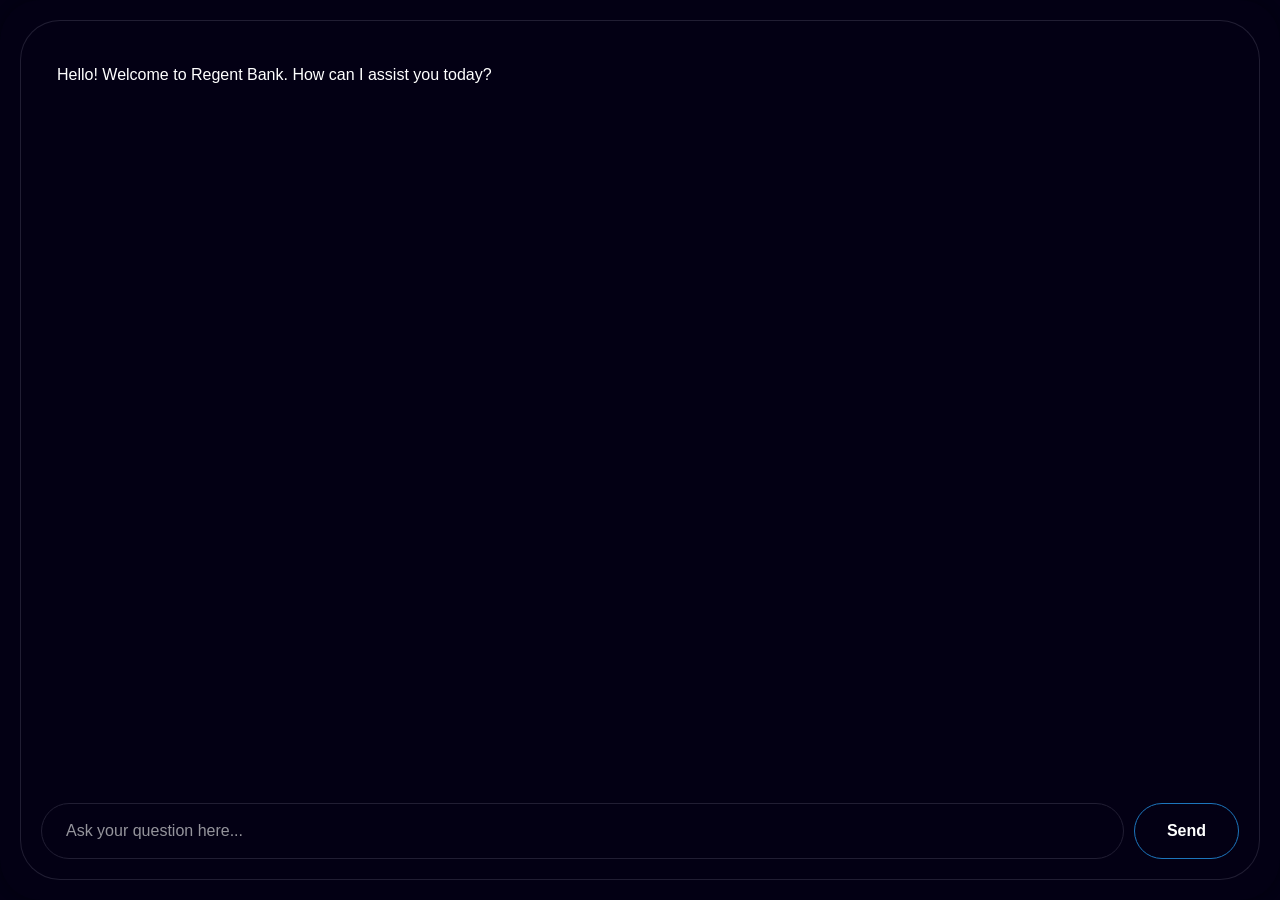
<file: index.html>
<!DOCTYPE html>
<html lang="en">
<head>
  <meta charset="UTF-8" />
  <title>Banking Assistant</title>
  <link rel="stylesheet" href="style.css" />
</head>
<body>
  <div id="chat-container">

    <!-- Chat Window -->
    <div id="chat-window"></div>

    <!-- Message Input Form -->
    <form id="query-form">
      <input
        type="text"
        id="user-input"
        placeholder="Ask your question here..."
        required
      />
      <button type="submit">Send</button>
    </form>
  </div>

  <!-- Chat Logic -->
  <script>
    const form = document.getElementById("query-form");
    const input = document.getElementById("user-input");
    const chatWindow = document.getElementById("chat-window");

    const API_URL = "http://localhost:8000/ask"; // Local testing
    // const API_URL = "https://bankagent.moreyummy.com/ask";
    // const API_URL = "https://bankagentrg-g0dtajhfdpc0fxe7.eastus2-01.azurewebsites.net/ask";
    const client_id = "demobank";

    // Session ID generation (per tab)
    let session_id = sessionStorage.getItem("session_id");
    if (!session_id) {
      session_id = crypto.randomUUID();
      sessionStorage.setItem("session_id", session_id);
    }

    // Append message to chat window
    function addMessage(role, text) {
      const msg = document.createElement("div");
      msg.classList.add("message", role, "fade-in");

      // Allow basic HTML like <a> and force links to open in new tab
      msg.innerHTML = text.replace(
        /<a\b(?![^>]*\btarget=)/gi,
        '<a target="_blank" '
      );

      chatWindow.appendChild(msg);
      chatWindow.scrollTop = chatWindow.scrollHeight;
    }

    // Create typing indicator
    function createTypingIndicator() {
      const typing = document.createElement("div");
      typing.className = "assistant typing";
      typing.innerHTML = `<span>Typing</span><span class="dot">.</span><span class="dot">.</span><span class="dot">.</span>`;
      return typing;
    }

    // Handle form submission
    form.addEventListener("submit", async (e) => {
      e.preventDefault();
      const message = input.value.trim();
      if (!message) return;

      addMessage("user", message);
      input.value = "";

      // Add typing indicator
      const typingIndicator = createTypingIndicator();
      chatWindow.appendChild(typingIndicator);
      chatWindow.scrollTop = chatWindow.scrollHeight;

      try {
        const response = await fetch(API_URL, {
          method: "POST",
          headers: { "Content-Type": "application/json" },
          body: JSON.stringify({
            session_id,
            client_id,
            question: message
          }),
        });

        const data = await response.json();
        typingIndicator.remove();
        addMessage("assistant", data.answer || "No answer received.");
      } catch (err) {
        console.error(err);
        typingIndicator.remove();
        addMessage("assistant", "Error: Unable to connect to server.");
      }
    });
  </script>

  <!-- Initial greeting message -->
  <script>
    document.addEventListener("DOMContentLoaded", () => {
      const greeting = "Hello! Welcome to Regent Bank. How can I assist you today?";
      addMessage("assistant", greeting);
    });
  </script>

  <!-- Viewport Height Fix for Mobile -->
  <script>
    function setAppHeight() {
      const doc = document.documentElement;
      doc.style.setProperty('--app-height', `${window.innerHeight}px`);
    }
    window.addEventListener('resize', setAppHeight);
    window.addEventListener('orientationchange', setAppHeight);
    setAppHeight();
  </script>
</body>
</html>
</file>
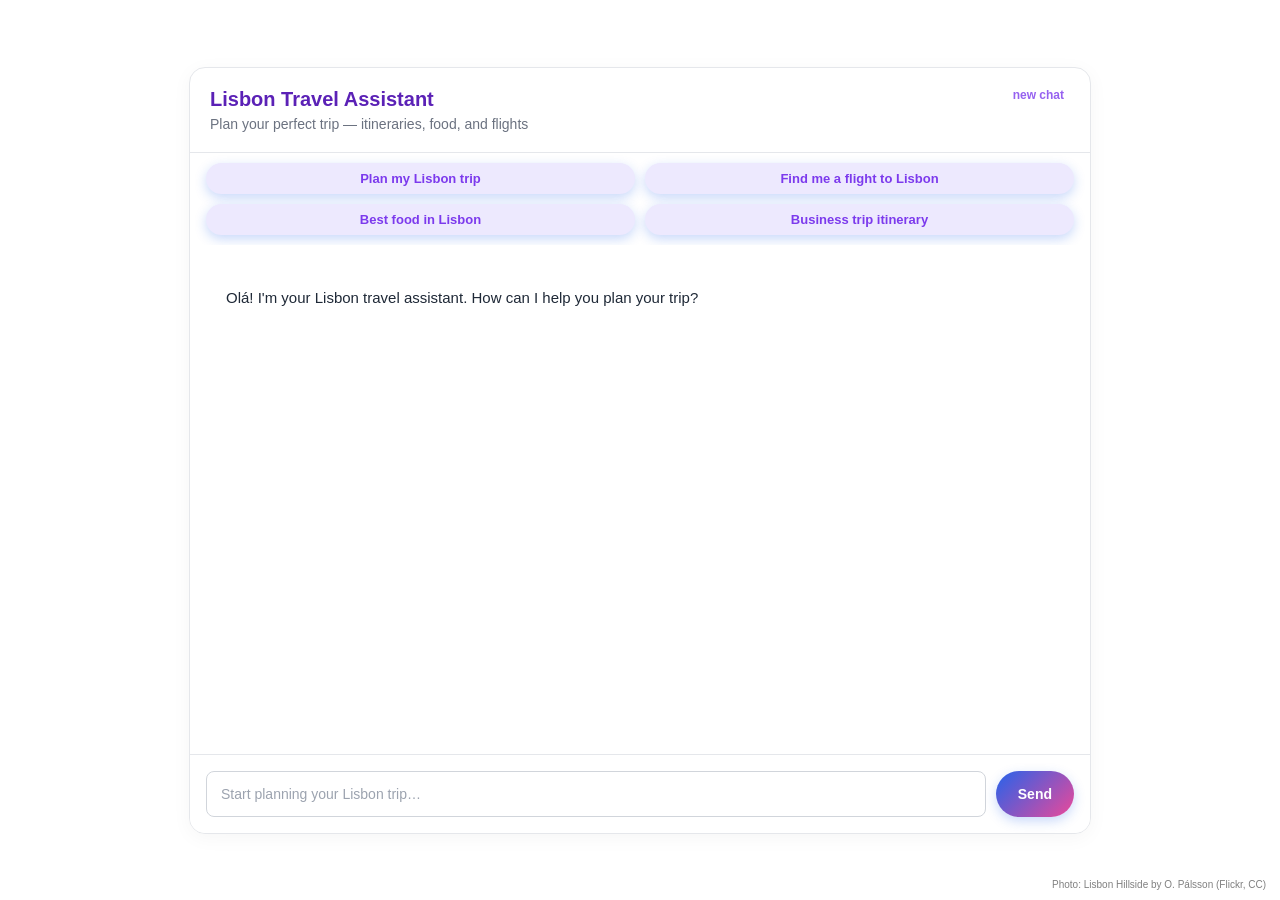
<file: examples/index.html>
<!DOCTYPE html>
<html lang="en">
<head>
  <meta charset="UTF-8" />
  <meta name="viewport" content="width=device-width, initial-scale=1.0, viewport-fit=cover">
  <title>Lisbon Travel Assistant</title>
  <link rel="stylesheet" href="style.css" />
</head>
<body>
  <!-- data-api="https://travel-agent-cuhdccdngecqgdbu.eastus2-01.azurewebsites.net" -->
  <div
    id="chat-container"
    data-api="http://127.0.0.1:8000"
    data-client="lisbon-agent"
    data-greeting="Olá! I'm your Lisbon travel assistant. How can I help you plan your trip?"
  >

    <div id="header">
      <h1>Lisbon Travel Assistant</h1>
      <p>Plan your perfect trip — itineraries, food, and flights</p>
      <button id="new-chat-btn">new chat</button>
    </div>

    <div id="starter-prompts">
      <button class="prompt-btn">Plan my Lisbon trip</button>
      <button class="prompt-btn">Find me a flight to Lisbon</button>
      <button class="prompt-btn">Best food in Lisbon</button>
      <button class="prompt-btn">Business trip itinerary</button>
    </div>

    <!-- Chat Window -->
    <div id="chat-window"></div>

    <!-- Message Input Form -->
    <form id="query-form">
      <input
        type="text"
        id="user-input"
        placeholder="Start planning your Lisbon trip…"
        required
      />
      <button type="submit">Send</button>
    </form>
  </div>
  <div id="photo-credit">
    Photo: Lisbon Hillside by O. Pálsson (Flickr, CC)
  </div>
  <script src="chat.js"></script>
</body>
</html>
</file>
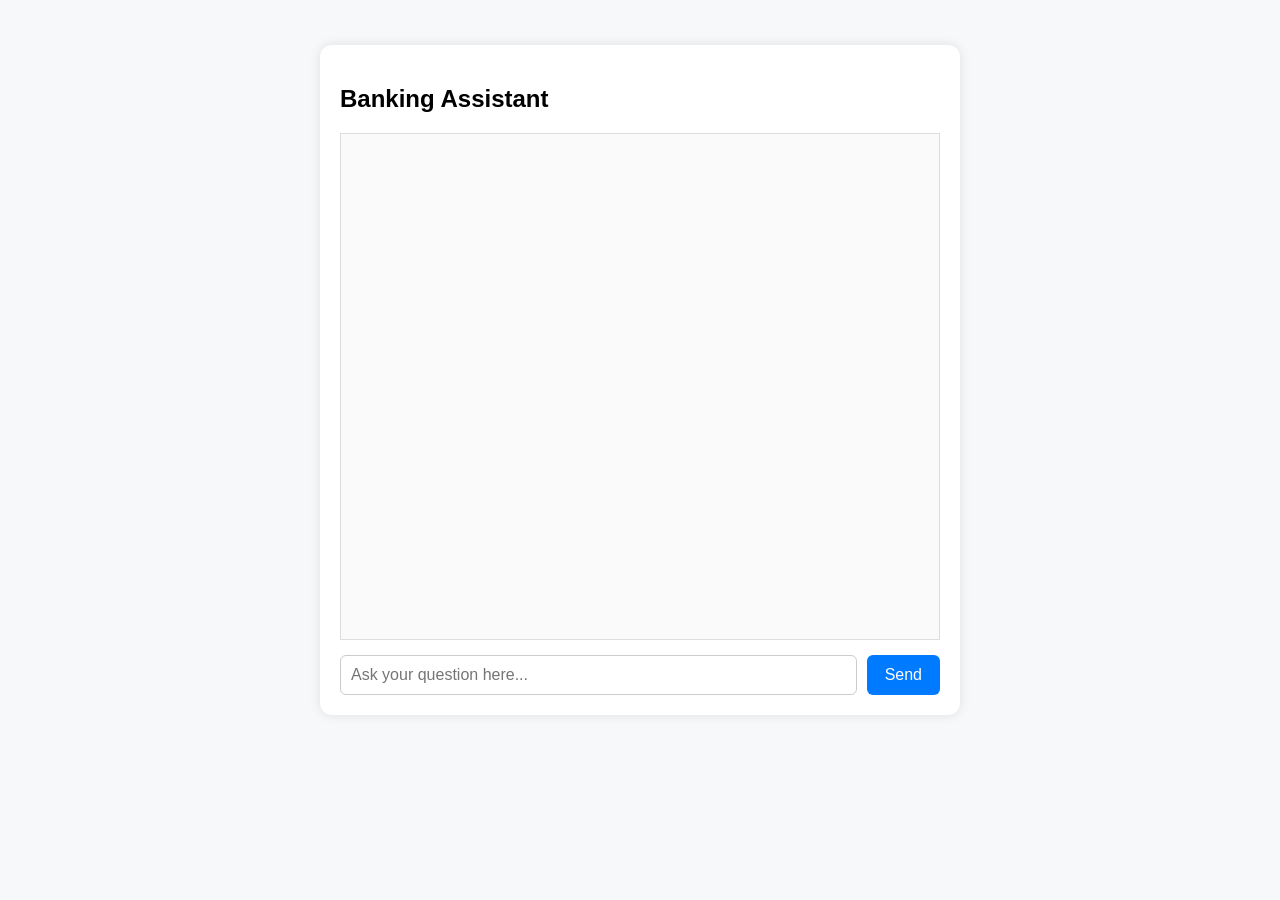
<file: frontend/index.html>
<!DOCTYPE html>
<html lang="en">
<head>
  <meta charset="UTF-8" />
  <title>Banking Assistant</title>
  <link rel="stylesheet" href="style.css" />
</head>
<body>
  <div id="chat-container">
    <h2>Banking Assistant</h2>

    <div id="chat-window"></div>

    <!-- 👇 User input form -->
    <form id="query-form">
      <input
        type="text"
        id="user-input"
        placeholder="Ask your question here..."
        required
      />
      <button type="submit">Send</button> <!-- 🔧 Style button in CSS -->
    </form>
  </div>

  <script>
    const form = document.getElementById("query-form");
    const input = document.getElementById("user-input");
    const chatWindow = document.getElementById("chat-window");

    // Append message to chat log
    function addMessage(role, text) {
      const msg = document.createElement("div");
      msg.classList.add("message", role);
      msg.innerText = text;
      chatWindow.appendChild(msg);
      chatWindow.scrollTop = chatWindow.scrollHeight;
    }

    // Handle form submit
    form.addEventListener("submit", async (e) => {
      e.preventDefault();
      const question = input.value.trim();
      if (!question) return;

      addMessage("user", question);
      input.value = "";

      try {
        const response = await fetch("http://127.0.0.1:8000/ask", {
          method: "POST",
          headers: { "Content-Type": "application/json" },
          body: JSON.stringify({ question }),
        });

        const data = await response.json();
        addMessage("assistant", data.answer);
      } catch (err) {
        console.error(err);
        addMessage("assistant", "Error: Unable to connect to server.");
      }
    });
  </script>
</body>
</html>
</file>
<file: style.css>
/* ==== GENERAL PAGE ==== */
html, body {
  width: 100%;
  height: 100%;
  margin: 0;
  padding: 0;
  max-width: 100%;
  box-sizing: border-box;
  font-family: 'Syne', sans-serif;
  background-color: #030014;
  color: #F6F6F699;
  overflow: hidden;
}

/* ==== CONTAINER ==== */
#chat-container {
  width: 100%;
  height: 100vh;
  height: 100dvh;
  max-width: none;
  margin: 0;
  padding: 20px;
  background: #030014;
  box-shadow: 0 0 12px rgba(0, 0, 0, 0.3);
  display: flex;
  flex-direction: column;
  border-radius: 40px;
  box-sizing: border-box;
  overflow: hidden;
}

/* ==== CHAT WINDOW ==== */
#chat-window {
  flex-grow: 1;
  overflow-y: auto;
  padding: 20px;
  background-color: #030014;
  color: #F6F6F699;
  border-top-left-radius: 40px;
  border-top-right-radius: 40px;
  border: 1px solid #211E33;
  border-bottom: none;
  display: flex;
  flex-direction: column;
}

/* ==== MESSAGES ==== */
.message {
  margin: 10px 0;
  padding: 12px 16px;
  border-radius: 32px;
  white-space: pre-wrap;
  display: inline-block;
  max-width: 66%;
  word-wrap: break-word;
  font-size: 16px;
  line-height: 1.5;
}

/* User message bubble */
.user {
  background-color: #1C1B2A;
  color: #FFFFFF;
  margin-left: auto;
  text-align: left;
}

/* Assistant message (no bubble style) */
.assistant {
  background-color: transparent;
  color: #FFFFFF;
  margin-right: auto;
  text-align: left;
}

/* ==== LINK STYLING FOR ASSISTANT RESPONSES ==== */
.message.assistant a {
  background-color: transparent;
  text-decoration: none;
  color: #CC3366;
}

.message.assistant a:hover,
.message.assistant a:active {
  color: #333366;
}

.message.assistant a:not([href]):not([tabindex]) {
  color: inherit;
  text-decoration: none;
}

.message.assistant a:not([href]):not([tabindex]):hover,
.message.assistant a:not([href]):not([tabindex]):focus {
  color: inherit;
  text-decoration: none;
}

.message.assistant a:not([href]):not([tabindex]):focus {
  outline: 0;
}

/* ==== FORM ==== */
form {
  display: flex;
  gap: 10px;
  padding: 20px;
  background-color: #030014;
  border-bottom-left-radius: 40px;
  border-bottom-right-radius: 40px;
  border: 1px solid #211E33;
  border-top: none;
}

#user-input {
  flex-grow: 1;
  padding: 16px 24px;
  font-size: 16px;
  border-radius: 100px;
  border: 1px solid #211E33;
  background-color: transparent;
  color: #F6F6F6;
  font-family: 'Syne', sans-serif;
  outline: none;
}

#user-input::placeholder {
  color: #F6F6F699;
}

button[type="submit"] {
  background-color: transparent;
  color: #FFFFFF;
  border: 1px solid #1C75BC;
  padding: 18px 32px;
  border-radius: 32px;
  font-family: 'Syne', sans-serif;
  font-weight: 600;
  font-size: 16px;
  cursor: pointer;
  transition: all 0.3s ease;
}

button[type="submit"]:hover {
  background-color: #1C75BC;
  border-color: transparent;
  color: #FFFFFF;
}

/* ==== HEIGHT FIXES ==== */
html, body {
  height: var(--app-height);
}
#chat-container {
  height: var(--app-height);
}

/* ==== FADE-UP & TYPING ==== */
.typing {
  display: inline-block;
  max-width: 66%;
  padding: 12px 16px;
  font-style: italic;
  font-size: 16px;
  line-height: 1.5;
  opacity: 0.7;
  margin: 10px 0;
  margin-left: 0;
  border-radius: 0;
  background-color: transparent;
  text-align: left;
  animation: fadeInUp 0.3s ease-in;
}

/* .typing {
  margin: 10px 0;
  padding: 12px 16px;
  border-radius: 32px;
  white-space: pre-wrap;
  display: inline-block;
  max-width: 66%;
  word-wrap: break-word;
  font-size: 16px;
  line-height: 1.5;
  font-style: italic;
  animation: fadeInUp 0.3s ease-in;
} */

.typing .dot {
  animation: blink 1.2s infinite;
  margin-left: 2px;
}
.typing .dot:nth-child(2) {
  animation-delay: 0.2s;
}
.typing .dot:nth-child(3) {
  animation-delay: 0.4s;
}
.typing .dot:nth-child(4) {
  animation-delay: 0.6s;
}

@keyframes blink {
  0%, 80%, 100% { opacity: 0; }
  40% { opacity: 1; }
}

.hidden {
  display: none;
}

.fade-in {
  animation: fadeInUp 0.4s ease-out;
}

@keyframes fadeInUp {
  from {
    opacity: 0;
    transform: translateY(8px);
  }
  to {
    opacity: 1;
    transform: translateY(0);
  }
}

/* ==== MOBILE STYLES ==== */
@media (max-width: 600px) {
  form {
    flex-direction: column;
    gap: 10px;
    padding: 10px;
    margin-bottom: 0;
  }

  #user-input {
    width: 100%;
    flex-grow: unset;
    font-size: 14px;
    padding: 14px 20px;
    box-sizing: border-box;
  }

  button[type="submit"] {
    width: 100%;
    padding: 14px 20px;
    font-size: 14px;
    border-radius: 100px;
    box-sizing: border-box;
  }

  #chat-window {
    padding: 0px;
  }

  #chat-container {
    padding: 0px;
    padding-bottom: 0px;
    height: 65vh;
  }

  .assistant {
    width: 95%;
    max-width: 95%;
    display: block;
  }
}
</file>
<file: examples/style.css>
/* ==== BASE ==== */
html,
body {
  margin: 0;
  padding: 0;

  width: 100%;
  height: 100%;

  font-family: 'Inter', sans-serif;

  background: #FFFFFF;
  color: #1F2937;

  overflow: hidden;
}

/* ==== PAGE LAYOUT ==== */
body {
  display: flex;
  justify-content: center;
  align-items: center;
}

/* ==== CONTAINER ==== */
#chat-container {
  position: relative;

  width: 100%;
  max-width: 900px;

  height: 85dvh;

  background: #FFFFFF;

  border: 1px solid #E5E7EB;
  border-radius: 16px;

  box-shadow: 0 4px 20px rgba(0,0,0,0.04);

  display: flex;
  flex-direction: column;

  overflow: hidden;

  margin: 24px;

  transition: box-shadow 0.2s ease;
}

#chat-container:hover {
  box-shadow: 0 8px 30px rgba(0,0,0,0.06);
}

/* ==== HEADER ==== */
#header {
  padding: 20px;
  border-bottom: 1px solid #E5E7EB;
}

#header h1 {
  margin: 0;

  font-size: 20px;
  font-weight: 800;

  color: #5B21B6;
}

#header p {
  margin: 5px 0 0;

  font-size: 14px;
  color: #6B7280;
}

/* ==== NEW CHAT BUTTON ==== */
#new-chat-btn {
  position: absolute;

  top: 16px;
  right: 20px;

  background: none;
  border: none;
  box-shadow: none;

  padding: 4px 6px;

  font-size: 12px;
  color: #7C3AED;

  cursor: pointer;

  opacity: 0.8;

  transition: all 0.2s ease;
}

#new-chat-btn:hover {
  background: #EDE9FE;
  color: #EC4899;
  border-radius: 6px;
}

/* ==== STARTER PROMPTS ==== */
#starter-prompts {
  padding: 10px 16px;

  display: grid;
  grid-template-columns: 1fr 1fr;

  gap: 10px;
}

.prompt-btn {
  background: #EDE9FE;
  color: #7C3AED;

  border: none;
  border-radius: 20px;

  padding: 8px 14px;

  font-size: 13px;

  cursor: pointer;

  transition: all 0.2s ease;
}

.prompt-btn:hover {
  background: #DDD6FE;
  color: #EC4899;
}

/* ==== CHAT WINDOW ==== */
#chat-window {
  flex: 1;

  overflow-y: auto;

  padding: 20px;

  display: flex;
  flex-direction: column;

  background: #FFFFFF;
}

/* ==== MESSAGES ==== */
.message {
  margin: 10px 0;

  padding: 12px 16px;

  border-radius: 14px;

  max-width: 70%;

  font-size: 15px;
  line-height: 1.5;

  white-space: pre-wrap;
}

/* USER MESSAGE */
.user {
  margin-left: auto;

  background: #DBEAFE;
  color: #2563EB;

  border-radius: 20px;
}

/* ASSISTANT MESSAGE */
.assistant {
  margin-right: auto;

  background: transparent;
  color: #1F2937;
}

/* ==== LINKS ==== */
.message.assistant a {
  color: #2563EB;
  text-decoration: none;
}

.message.assistant a:hover {
  text-decoration: underline;
}

/* ==== CURSOR ==== */
.cursor {
  display: inline-block;
  margin-left: 2px;

  animation: blink 1s infinite;
}

@keyframes blink {
  0%, 50%, 100% {
    opacity: 1;
  }

  25%, 75% {
    opacity: 0;
  }
}

/* ==== FORM ==== */
form {
  display: flex;

  gap: 10px;

  padding: 16px;

  border-top: 1px solid #E5E7EB;

  background: #FFFFFF;
}

/* ==== INPUT ==== */
#user-input {
  flex: 1;

  padding: 14px;

  border-radius: 8px;
  border: 1px solid #D1D5DB;

  font-size: 14px;

  outline: none;
}

#user-input::placeholder {
  color: #9CA3AF;
}

/* ==== BUTTONS ==== */
button {
  flex-shrink: 0;

  background: linear-gradient(135deg, #2563EB, #EC4899);

  color: white;

  border: none;
  border-radius: 999px;

  padding: 14px 22px;

  font-size: 14px;
  font-weight: 600;

  cursor: pointer;

  transition: all 0.2s ease;

  box-shadow: 0 4px 12px rgba(37, 99, 235, 0.25);
}

button:hover {
  transform: translateY(-1px);

  box-shadow: 0 6px 18px rgba(236, 72, 153, 0.3);
}

/* ==== TYPING ==== */
.typing {
  margin: 10px 0;

  font-style: italic;
  color: #6B7280;
}

.typing .dot {
  margin-left: 2px;

  animation: blinkDots 1.2s infinite;
}

.typing .dot:nth-child(2) {
  animation-delay: 0.2s;
}

.typing .dot:nth-child(3) {
  animation-delay: 0.4s;
}

@keyframes blinkDots {
  0%, 80%, 100% {
    opacity: 0;
  }

  40% {
    opacity: 1;
  }
}

/* ==== PHOTO CREDIT ==== */
#photo-credit {
  position: fixed;

  bottom: 10px;
  right: 14px;

  font-size: 10px;

  color: rgba(0,0,0,0.5);

  pointer-events: none;
}

/* ==== MOBILE ==== */
@media (max-width: 600px) {

  html,
  body {
    width: 100%;
    height: 100%;
    overflow: hidden;
  }

  body {
    justify-content: stretch;
    align-items: stretch;
  }

  #chat-container {
    width: 100vw;
    height: 100dvh;

    max-width: 100%;

    margin: 0;

    border-radius: 0;
    border: none;
  }

  #header {
    padding: 18px 16px;
  }

  #header h1 {
    font-size: 20px;
  }

  #starter-prompts {
    padding: 10px 12px;

    grid-template-columns: 1fr 1fr;

    gap: 8px;
  }

  .prompt-btn {
    font-size: 12px;
    padding: 10px 8px;

    text-align: center;
  }

  #chat-window {
    padding: 14px;
  }

  .message {
    max-width: 90%;
    font-size: 15px;
  }

  form {
    padding: 10px;

    gap: 8px;
  }

  #user-input {
    font-size: 16px; /* prevents iOS zoom */
  }

  button {
    min-width: 80px;
  }

  #new-chat-btn {
    top: 14px;
    right: 14px;
  }

  #photo-credit {
    display: none;
  }
}
</file>
<file: frontend/style.css>
/* ==== GENERAL PAGE ==== */
html, body {
  height: 100%;
  margin: 0;
  padding: 0;
  font-family: Arial, sans-serif;
  background-color: #f6f8fa;
  overflow: hidden; /* Prevent window scroll */
}

/* ==== CONTAINER ==== */
#chat-container {
  width: 100%;
  max-width: 600px;
  height: 70vh; /* 👈 Fixed height (adjust as needed) */
  margin: 5vh auto;
  background: white;
  padding: 20px;
  border-radius: 12px;
  box-shadow: 0 0 12px rgba(0, 0, 0, 0.1);
  display: flex;
  flex-direction: column;
}

/* ==== CHAT WINDOW ==== */
#chat-window {
  flex-grow: 1;              /* 👈 fills remaining space */
  overflow-y: auto;
  border: 1px solid #ddd;
  padding: 10px;
  margin-bottom: 15px;
  background-color: #fafafa;
}

/* ==== MESSAGES ==== */
.message {
  margin: 10px 0;
  padding: 8px 12px;
  border-radius: 8px;
  white-space: pre-wrap;
}

.user {
  background-color: #d0ebff;
  text-align: right;
}

.assistant {
  background-color: #e2f7e1;
  text-align: left;
}

/* ==== FORM ==== */
form {
  display: flex;
  gap: 10px;
}

#user-input {
  flex-grow: 1;
  padding: 10px;
  font-size: 16px;
  border-radius: 6px;
  border: 1px solid #ccc;
}

button[type="submit"] {
  background-color: #007bff;
  color: white;
  padding: 10px 18px;
  border: none;
  border-radius: 6px;
  font-size: 16px;
  cursor: pointer;
}

button[type="submit"]:hover {
  background-color: #0056b3;
}
</file>
